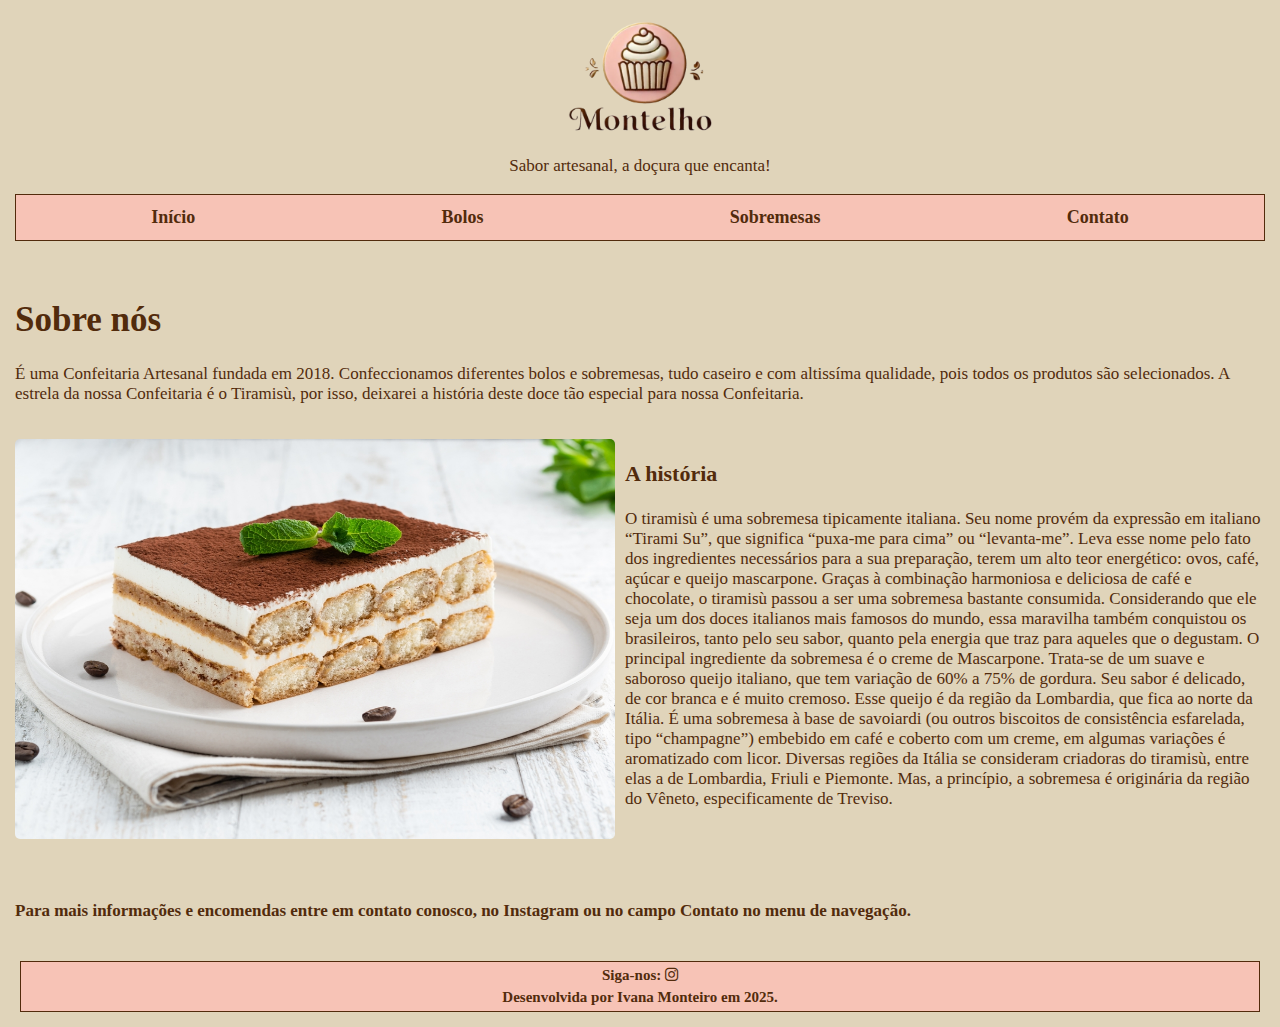
<file: index.html>
<!DOCTYPE html>
<html lang="en">
  <head>
    <meta charset="UTF-8" />
    <meta name="viewport" content="width=device-width, initial-scale=1.0" />
    <link rel="stylesheet" href="style.css" />
    <link
      rel="stylesheet"
      href="https://cdnjs.cloudflare.com/ajax/libs/font-awesome/6.7.2/css/all.min.css"
    />
    <title>Montelho Bolos & Doces Caseiros</title>
  </head>
  <body>
    <!-- cabeçalho -->
    <header>
      <div class="cabecalho">
        <img class="logo" src="img/Montelho2-sem fundo.png" alt="logotipo" />
        <p>Sabor artesanal, a doçura que encanta!</p>
      </div>
      <nav>
        <ul class="nav-links">
          <!-- Tags -->
          <li><a href="index.html">Início</a></li>
          <li><a href="bolos.html">Bolos</a></li>
          <li><a href="sobremesas.html">Sobremesas</a></li>
          <li><a href="contato.html">Contato</a></li>
        </ul>
      </nav>
    </header>
    <br />

    <!-- Conteúdo Principal -->
    <main>
      <!-- Informações sobre os produtos -->
      <section>
        <h1>Sobre nós</h1>
        <p>
          É uma Confeitaria Artesanal fundada em 2018. Confeccionamos diferentes
          bolos e sobremesas, tudo caseiro e com altissíma qualidade, pois todos
          os produtos são selecionados. A estrela da nossa Confeitaria é o
          Tiramisù, por isso, deixarei a história deste doce tão especial para
          nossa Confeitaria.
        </p>
      </section>
      <br />
      <div class="container">
        <div class="box">
          <img src="img/tiramisu.jpg" alt="tiramisu" />
        </div>
        <div class="history">
          <h3>A história</h3>
          <p>
            O tiramisù é uma sobremesa tipicamente italiana. Seu nome provém da
            expressão em italiano “Tirami Su”, que significa “puxa-me para cima”
            ou “levanta-me”. Leva esse nome pelo fato dos ingredientes
            necessários para a sua preparação, terem um alto teor energético:
            ovos, café, açúcar e queijo mascarpone. Graças à combinação
            harmoniosa e deliciosa de café e chocolate, o tiramisù passou a ser
            uma sobremesa bastante consumida. Considerando que ele seja um dos
            doces italianos mais famosos do mundo, essa maravilha também
            conquistou os brasileiros, tanto pelo seu sabor, quanto pela energia
            que traz para aqueles que o degustam. O principal ingrediente da
            sobremesa é o creme de Mascarpone. Trata-se de um suave e saboroso
            queijo italiano, que tem variação de 60% a 75% de gordura. Seu sabor
            é delicado, de cor branca e é muito cremoso. Esse queijo é da região
            da Lombardia, que fica ao norte da Itália. É uma sobremesa à base de
            savoiardi (ou outros biscoitos de consistência esfarelada, tipo
            “champagne”) embebido em café e coberto com um creme, em algumas
            variações é aromatizado com licor. Diversas regiões da Itália se
            consideram criadoras do tiramisù, entre elas a de Lombardia, Friuli
            e Piemonte. Mas, a princípio, a sobremesa é originária da região do
            Vêneto, especificamente de Treviso.
          </p>
        </div>
      </div>
      <br />
      <div class="information">
        <p>
          Para mais informações e encomendas entre em contato conosco, no
          Instagram ou no campo Contato no menu de navegação.
        </p>
      </div>
    </main>
    <br />
    <footer>
      <div class="footer">
        <div class="link">
          <p>
            Siga-nos:
            <a
              href="https://instagram.com/montelhobolosedocescaseiros"
              id="instagram"
            >
              <i class="fa-brands fa-instagram"></i
            ></a>
          </p>
        </div>

        <p>Desenvolvida por Ivana Monteiro em 2025.</p>
      </div>
    </footer>
  </body>
</html>
</file>
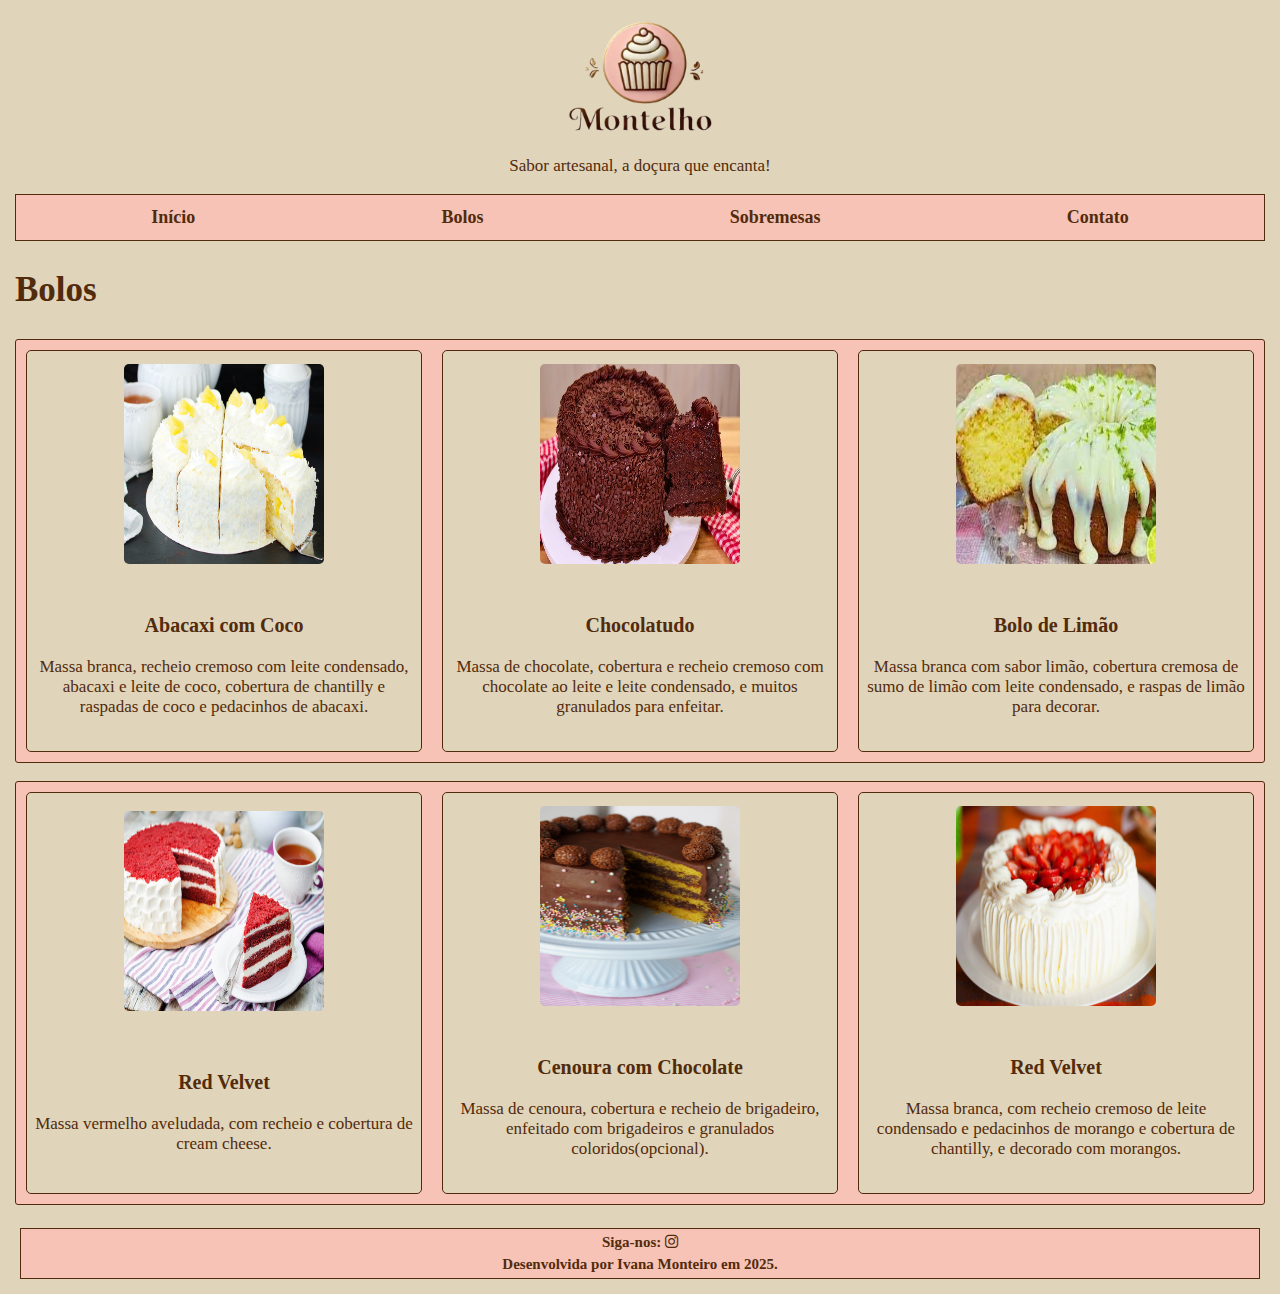
<file: bolos.html>
<!DOCTYPE html>
<html lang="en">
  <head>
    <meta charset="UTF-8" />
    <meta name="viewport" content="width=device-width, initial-scale=1.0" />
    <link rel="stylesheet" href="style.css" />
    <link
      rel="stylesheet"
      href="https://cdnjs.cloudflare.com/ajax/libs/font-awesome/6.7.2/css/all.min.css"
    />
    <title>Montelho Bolos & Doces Caseiros</title>
  </head>
  <body>
    <!-- cabeçalho -->
    <header>
      <div class="cabecalho">
        <img class="logo" src="img/Montelho2-sem fundo.png" alt="logotipo" />
        <p>Sabor artesanal, a doçura que encanta!</p>
      </div>
      <nav>
        <ul class="nav-links">
          <!-- Tags -->
          <li><a href="index.html">Início</a></li>
          <li><a href="bolos.html">Bolos</a></li>
          <li><a href="sobremesas.html">Sobremesas</a></li>
          <li><a href="#contato">Contato</a></li>
        </ul>
      </nav>
    </header>
    <!-- Informações sobre os produtos -->
    <main>
      <div class="titulobolo"><h2>Bolos</h2></div>
      <div class="container1" id="container1">
        <div class="bolo1">
          <img src="img/abacaxicomcoco.jpg" alt="abacaxicomcoco" />
          <div class="cake">
            <div class="namecake"><p>Abacaxi com Coco</p></div>

            <p>
              Massa branca, recheio cremoso com leite condensado, abacaxi e
              leite de coco, cobertura de chantilly e raspadas de coco e
              pedacinhos de abacaxi.
            </p>
          </div>
        </div>
        <div class="bolo2">
          <img src="img/chocolatudo.jpg" alt="chocolatudo" />
          <div class="cake">
            <div class="namecake"><p>Chocolatudo</p></div>

            <p>
              Massa de chocolate, cobertura e recheio cremoso com chocolate ao
              leite e leite condensado, e muitos granulados para enfeitar.
            </p>
          </div>
        </div>
        <div class="bolo3">
          <img src="img/limao.png" alt="limao" />
          <div class="cake">
            <div class="namecake"><p>Bolo de Limão</p></div>
            <p>
              Massa branca com sabor limão, cobertura cremosa de sumo de limão
              com leite condensado, e raspas de limão para decorar.
            </p>
          </div>
        </div>
        <br />
      </div>
      <br />
      <div class="container2" id="container2">
        <div class="bolo4">
          <img src="img/redvelvet.jpg" alt="redvelvet" />
          <div class="cake">
            <div class="namecake"><p>Red Velvet</p></div>
            <p>
              Massa vermelho aveludada, com recheio e cobertura de cream cheese.
            </p>
          </div>
        </div>
        <div class="bolo5">
          <img src="img/cenouracomchocolate.jpg" alt="cenouracomchocolate" />
          <div class="cake">
            <div class="namecake"><p>Cenoura com Chocolate</p></div>
            <p>
              Massa de cenoura, cobertura e recheio de brigadeiro, enfeitado com
              brigadeiros e granulados coloridos(opcional).
            </p>
          </div>
        </div>
        <div class="bolo6">
          <img src="img/morango.jpg" alt="morango" />
          <div class="cake">
            <div class="namecake"><p>Red Velvet</p></div>
            <p>
              Massa branca, com recheio cremoso de leite condensado e pedacinhos
              de morango e cobertura de chantilly, e decorado com morangos.
            </p>
          </div>
        </div>
      </div>
      <br />
    </main>
    <footer>
      <div class="footer">
        <div class="link">
          <p>
            Siga-nos:
            <a
              href="https://instagram.com/montelhobolosedocescaseiros"
              id="instagram"
            >
              <i class="fa-brands fa-instagram"></i
            ></a>
          </p>
        </div>

        <p>Desenvolvida por Ivana Monteiro em 2025.</p>
      </div>
    </footer>
  </body>
</html>
</file>
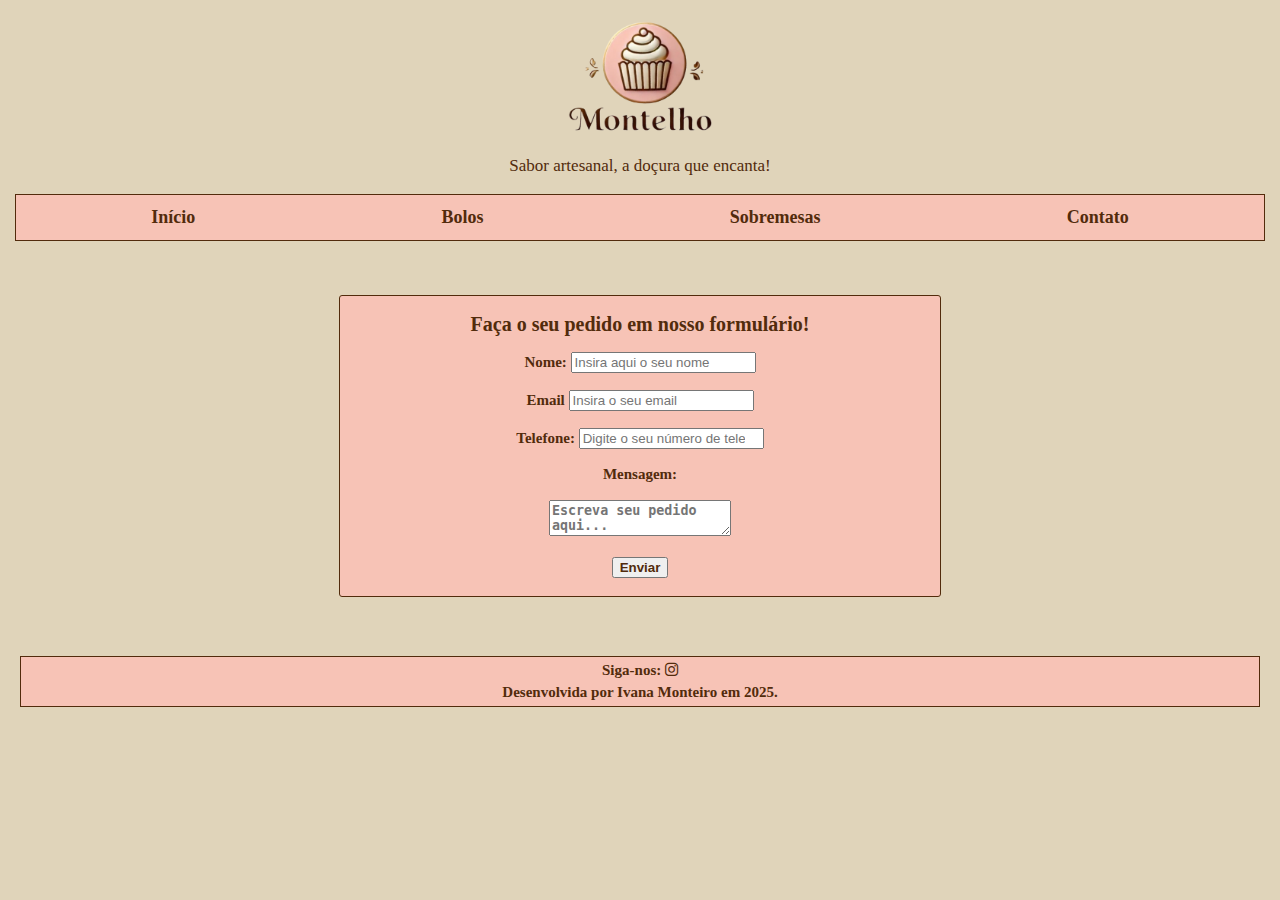
<file: contato.html>
<!DOCTYPE html>
<html lang="en">
  <head>
    <meta charset="UTF-8" />
    <meta name="viewport" content="width=device-width, initial-scale=1.0" />
    <link rel="stylesheet" href="style.css" />
    <link
      rel="stylesheet"
      href="https://cdnjs.cloudflare.com/ajax/libs/font-awesome/6.7.2/css/all.min.css"
    />
    <title>Montelho Bolos & Doces Caseiros</title>
  </head>
  <body>
    <!-- cabeçalho -->
    <header>
      <div class="cabecalho">
        <img class="logo" src="img/Montelho2-sem fundo.png" alt="logotipo" />
        <p>Sabor artesanal, a doçura que encanta!</p>
      </div>
      <nav>
        <ul class="nav-links">
          <!-- Tags -->
          <li><a href="index.html">Início</a></li>
          <li><a href="bolos.html">Bolos</a></li>
          <li><a href="sobremesas.html">Sobremesas</a></li>
          <li><a href="contato.html">Contato</a></li>
        </ul>
      </nav>
    </header>
    <br />
    <br />
    <main>
      <div class="container5">
        <div class="formulario">
          <h2>Faça o seu pedido em nosso formulário!</h2>
          <form action="#" method="post">
            <label for="nome">Nome:</label>
            <input
              type="text"
              id="nome"
              name="nome"
              required
              placeholder="Insira aqui o seu nome"
            />
            <br />
            <br />
            <label for="email">Email</label>
            <input
              type="email"
              id="email"
              name="email"
              placeholder="Insira o seu email"
            />
            <br />
            <br />
            <label for="telefone">Telefone:</label>
            <input
              type="number"
              id="telefone"
              name="telefone"
              placeholder="Digite o seu número de telefone..."
            />
            <br />
            <br />
            <label for="mensagem">Mensagem:</label>
            <br />
            <br />
            <textarea
              name="mensagem"
              id="mensagem"
              placeholder="Escreva seu pedido aqui..."
            ></textarea>
            <br />
            <br />
            <button type="submit">Enviar</button>
          </form>
          <br />
          <br />
        </div>
      </div>
    </main>
    <br />
    <br />
    <br />
    <footer>
      <div class="footer">
        <div class="link">
          <p>
            Siga-nos:
            <a
              href="https://instagram.com/montelhobolosedocescaseiros"
              id="instagram"
            >
              <i class="fa-brands fa-instagram"></i
            ></a>
          </p>
        </div>

        <p>Desenvolvida por Ivana Monteiro em 2025.</p>
      </div>
    </footer>
  </body>
</html>
</file>
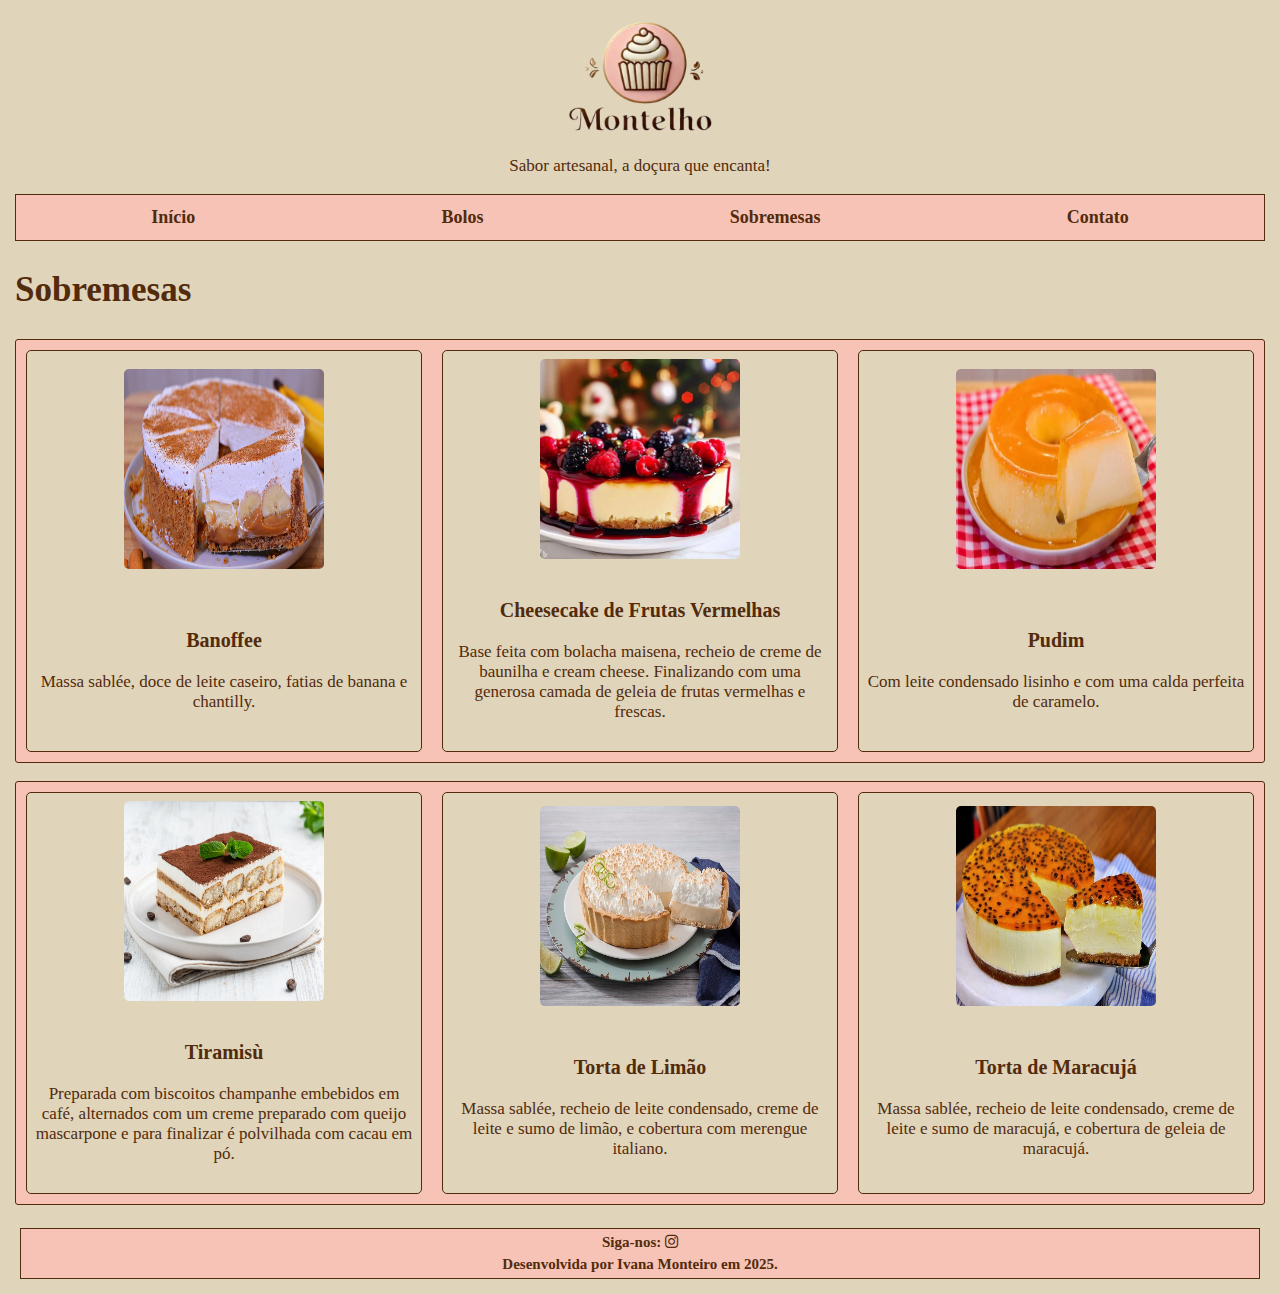
<file: sobremesas.html>
<!DOCTYPE html>
<html lang="en">
  <head>
    <meta charset="UTF-8" />
    <meta name="viewport" content="width=device-width, initial-scale=1.0" />
    <link rel="stylesheet" href="style.css" />
    <link
      rel="stylesheet"
      href="https://cdnjs.cloudflare.com/ajax/libs/font-awesome/6.7.2/css/all.min.css"
    />
    <title>Montelho Bolos & Doces Caseiros</title>
  </head>
  <body>
    <!-- cabeçalho -->
    <header>
      <div class="cabecalho">
        <img class="logo" src="img/Montelho2-sem fundo.png" alt="logotipo" />
        <p>Sabor artesanal, a doçura que encanta!</p>
      </div>
      <nav>
        <ul class="nav-links">
          <!-- Tags -->
          <li><a href="index.html">Início</a></li>
          <li><a href="bolos.html">Bolos</a></li>
          <li><a href="sobremesas.html">Sobremesas</a></li>
          <li><a href="contato.html">Contato</a></li>
        </ul>
      </nav>
    </header>

    <!-- Informações sobre os produtos -->
    <main>
      <div class="titulosobremesa"><h2>Sobremesas</h2></div>
      <div class="container3" id="container3">
        <div class="sobremesa1">
          <img src="img/banoffee.jpg" alt="banoffee" />
          <div class="dessert">
            <div class="namedessert"><p>Banoffee</p></div>

            <p>
              Massa sablée, doce de leite caseiro, fatias de banana e chantilly.
            </p>
          </div>
        </div>
        <div class="sobremesa2">
          <img src="img/cheesecake.png" alt="cheesecake" />
          <div class="dessert">
            <div class="namedessert"><p>Cheesecake de Frutas Vermelhas</p></div>

            <p>
              Base feita com bolacha maisena, recheio de creme de baunilha e
              cream cheese. Finalizando com uma generosa camada de geleia de
              frutas vermelhas e frescas.
            </p>
          </div>
        </div>
        <div class="sobremesa3">
          <img src="img/pudim.png" alt="pudim" />
          <div class="dessert">
            <div class="namedessert"><p>Pudim</p></div>

            <p>
              Com leite condensado lisinho e com uma calda perfeita de caramelo.
            </p>
          </div>
        </div>
        <br />
      </div>
      <br />
      <div class="container4" id="container4">
        <div class="sobremesa4">
          <img src="img/tiramisu.jpg" alt="tiramisu" />
          <div class="dessert">
            <div class="namedessert"><p>Tiramisù</p></div>

            <p>
              Preparada com biscoitos champanhe embebidos em café, alternados
              com um creme preparado com queijo mascarpone e para finalizar é
              polvilhada com cacau em pó.
            </p>
          </div>
        </div>
        <div class="sobremesa5">
          <img src="img/tortalimao.png" alt="tortalimao" />
          <div class="dessert">
            <div class="namedessert"><p>Torta de Limão</p></div>

            <p>
              Massa sablée, recheio de leite condensado, creme de leite e sumo
              de limão, e cobertura com merengue italiano.
            </p>
          </div>
        </div>
        <div class="sobremesa6">
          <img src="img/tortamaracuja.jpg" alt="maracuja" />
          <div class="dessert">
            <div class="namedessert"><p>Torta de Maracujá</p></div>

            <p>
              Massa sablée, recheio de leite condensado, creme de leite e sumo
              de maracujá, e cobertura de geleia de maracujá.
            </p>
          </div>
        </div>
      </div>
      <br />
    </main>
    <footer>
      <div class="footer">
        <div class="link">
          <p>
            Siga-nos:
            <a
              href="https://instagram.com/montelhobolosedocescaseiros"
              id="instagram"
            >
              <i class="fa-brands fa-instagram"></i
            ></a>
          </p>
        </div>

        <p>Desenvolvida por Ivana Monteiro em 2025.</p>
      </div>
    </footer>
  </body>
</html>
</file>
<file: style.css>
@import url(https://db.onlinewebfonts.com/c/7f71968c596ca49dd9a64d08641d5025?family=Pauline+Didone+W01+Bold);

@import url(https://db.onlinewebfonts.com/c/e695a2b548e145591a266fc50eb492e0?family=Regular);

body {
  background-color: #e0d4ba;
  max-width: 100%;
  max-height: 100%;
  margin: 15px;
}

/* Página Principal */

/* Header */

.cabecalho {
  text-align: center;
  font-family: Pauline Didone W01 Bold;
  color: #522b0c;
}

h1 {
  font-family: Pauline Didone W01 Bold;
  color: #522b0c;
  font-size: 35px;
}

p {
  font-family: "Regular";
  color: #522b0c;
  font-size: 17px;
}
.logo {
  width: 150px;
  height: 120px;
}

.nav-links {
  background-color: #f7c3b6;
  font-family: "Regular";
  font-size: 18px;
  justify-content: flex-end;
  list-style: none;
  display: flex;
  justify-content: space-around;
  align-items: center;
  padding: 12px;
  border: 0.5px solid #522b0c;
}

a {
  color: #522b0c;
  font-weight: bold;
  text-decoration: none;
}

.nav-links a:hover {
  background-color: #e0d4ba;
}

/* Imagem */

.box img {
  border-radius: 5px;
  width: 600px;
  height: 400px;
}

.container {
  display: flex;
}
h3 {
  font-size: 22px;
  font-family: "Regular";
  color: #522b0c;
  font-family: Pauline Didone W01 Bold;
}

.history {
  padding-left: 10px;
}

.information {
  font-size: 20px;
  font-weight: bolder;
  margin-top: 40px;
}

/* Footer */
.footer,
.footer p {
  background-color: #f7c3b6;
  text-align: center;
  font-weight: bold;
  font-size: 15px;
  font-family: Pauline Didone W01 Bold;
  margin: 5px;
}

.footer {
  border: 0.5px solid #522b0c;
}

/* Página dos bolos */

.titulobolo h2 {
  font-family: Pauline Didone W01 Bold;
  color: #522b0c;
  font-size: 35px;
}

.container1,
.container2,
.container3,
.container4 {
  border: 1px solid #522b0c;
  border-radius: 3px;
  display: flex;
  justify-content: center;
  background-color: #f7c3b6;
}

.bolo1,
.bolo2,
.bolo3,
.bolo4,
.bolo5,
.bolo6 {
  width: 400px;
  height: 400px;
  margin: 10px;
  border: 0.5px solid #522b0c;
  border-radius: 5px;
  text-align: center;
  display: flex;
  justify-content: center;
  align-items: center;
  flex-wrap: wrap;
  background-color: #e0d4ba;
}

img {
  width: 200px;
  height: 200px;
  border-radius: 5px;
}

.cake {
  margin: 5px;
}

.namecake,
.namecake p {
  font-weight: bold;
  font-family: Pauline Didone W01 Bold;
  font-size: 20px;
}

/* Página das Sobremesas */

.titulosobremesa h2 {
  font-family: Pauline Didone W01 Bold;
  color: #522b0c;
  font-size: 35px;
}

.sobremesa1,
.sobremesa2,
.sobremesa3,
.sobremesa4,
.sobremesa5,
.sobremesa6 {
  width: 400px;
  height: 400px;
  margin: 10px;
  border: 0.5px solid #522b0c;
  border-radius: 5px;
  text-align: center;
  display: flex;
  justify-content: center;
  align-items: center;
  flex-wrap: wrap;
  background-color: #e0d4ba;
}

.dessert {
  margin: 5px;
}

.namedessert,
.namedessert p {
  font-weight: bold;
  font-family: Pauline Didone W01 Bold;
  font-size: 20px;
}

/* Página do Formulário */
.container5 {
  display: flex;
  justify-content: center;
}

.formulario {
  background-color: #f7c3b6;
  border: 1px solid #522b0c;
  border-radius: 3px;
  text-align: center;
  width: 600px;
  height: 300px;
}

h2 {
  font-size: 20px;
  font-family: "Regular";
  color: #522b0c;
}

form {
  font-family: "Regular";
  color: #522b0c;
  font-size: 15px;
  font-weight: bold;
}

textarea,
button {
  color: #522b0c;
  font-weight: bold;
}

.nome,
.email {
  width: 250px;
  height: 20px;
}

.telefone {
  width: 200px;
  height: 20px;
}

textarea .mensagem {
  width: 300px;
  height: 100px;
}

/* >>>>>>>>>>>>> MOBILE >>>>>>>>>>>>>>>>>>>>>>>>>>>> */

/* Small devices (portrait tablets and large phones) */
@media (max-width: 480px) {
  /* Página Principal*/
  body {
    background-color: #e0d4ba;
    max-width: 100%;
    max-height: 100%;
    margin: 15px;
  }
  section {
    padding-left: 10px;
  }

  h1 {
    font-size: 30px;
    margin: 0;
  }

  p {
    font-size: 14px;
  }
  .history h3 p {
    margin: auto;
  }
  .logo {
    width: 80px;
    height: 80px;
  }

  nav-links {
    background-color: #f7c3b6;
    font-family: "Regular";
    font-size: 8px;
    justify-content: flex-end;
    list-style: none;
    display: flex;
    justify-content: space-around;
    align-items: center;
    padding: 12px;
    border: 0.5px solid #522b0c;
  }

  a {
    color: #522b0c;
    font-weight: bold;
    text-decoration: none;
  }

  .nav-links a:hover {
    background-color: #e0d4ba;
  }

  .container img {
    border-radius: 5px;
    width: 400px;
    height: 200px;
  }

  h3 {
    margin: 0;
  }

  .box {
    width: auto;
    height: auto;
  }

  .history {
    padding-left: 10px;
    padding-right: 10px;
    height: 460px;
  }

  .information {
    font-size: 20px;
    font-weight: bolder;
    margin-top: 40px;
  }

  /* Página Bolos */

  .container1,
  .container2 {
    display: flex;
  }

  /* Página Sobremesas */
  body {
    height: 480px;
  }

  .container1,
  .container2,
  .container3,
  .container4 {
    width: 100%;
    height: 100vh;
    display: flex;
    flex-wrap: wrap;
    justify-content: center;
    align-items: center;
    padding-bottom: 20px;
  }
  .sobremesa1 {
    display: flex;
  }
  .sobremesa2 {
    display: flex;
  }
  .sobremesa3 {
    display: flex;
  }

  /* Página Contato */
  .formulario {
    height: 330px;
    margin-top: 0;
    margin-bottom: 0;
  }
}
/* >>>>>>>>>>>>> TABLET >>>>>>>>>>>>>>>>>>>>>>>>>>>> */

/* Medium devices (landscape tablets, 768px ) */
@media screen and (max-width: 768px) {
  /* Página Principal */

  main {
    padding-left: 4px;
    margin-right: 10px;
  }
  section {
    padding-left: 10px;
  }

  h1 {
    font-size: 30px;
    margin: 0;
  }

  p {
    font-size: 14px;
  }
  .logo {
    width: 80px;
    height: 80px;
  }

  nav-links {
    background-color: #f7c3b6;
    font-family: "Regular";
    font-size: 18px;
    justify-content: flex-end;
    list-style: none;
    display: flex;
    justify-content: space-around;
    align-items: center;
    padding: 12px;
    border: 0.5px solid #522b0c;
  }

  a {
    color: #522b0c;
    font-weight: bold;
    text-decoration: none;
  }

  .nav-links a:hover {
    background-color: #e0d4ba;
  }
  img {
    border-radius: 5px;
    width: 400px;
    height: 200px;
  }

  h3 {
    margin-top: 15px;
  }

  .box {
    width: auto;
    height: auto;
    display: flex;
    flex-wrap: wrap;
    justify-content: center;
    align-items: center;
  }

  .history {
    padding-left: 10px;
    padding-right: 10px;
    height: auto;
  }

  .information {
    font-size: 10px;
    font-weight: bolder;
  }
  .container1,
  .container2,
  .container3,
  .container4 {
    width: auto;
    height: auto;
    display: flex;
    flex-wrap: wrap;
    justify-content: center;
    align-items: center;
    padding-bottom: 20px;
  }

  /* Página Contato */
  .formulario {
    height: 330px;
    margin-top: 0;
    margin-bottom: 0;
  }
}
</file>
